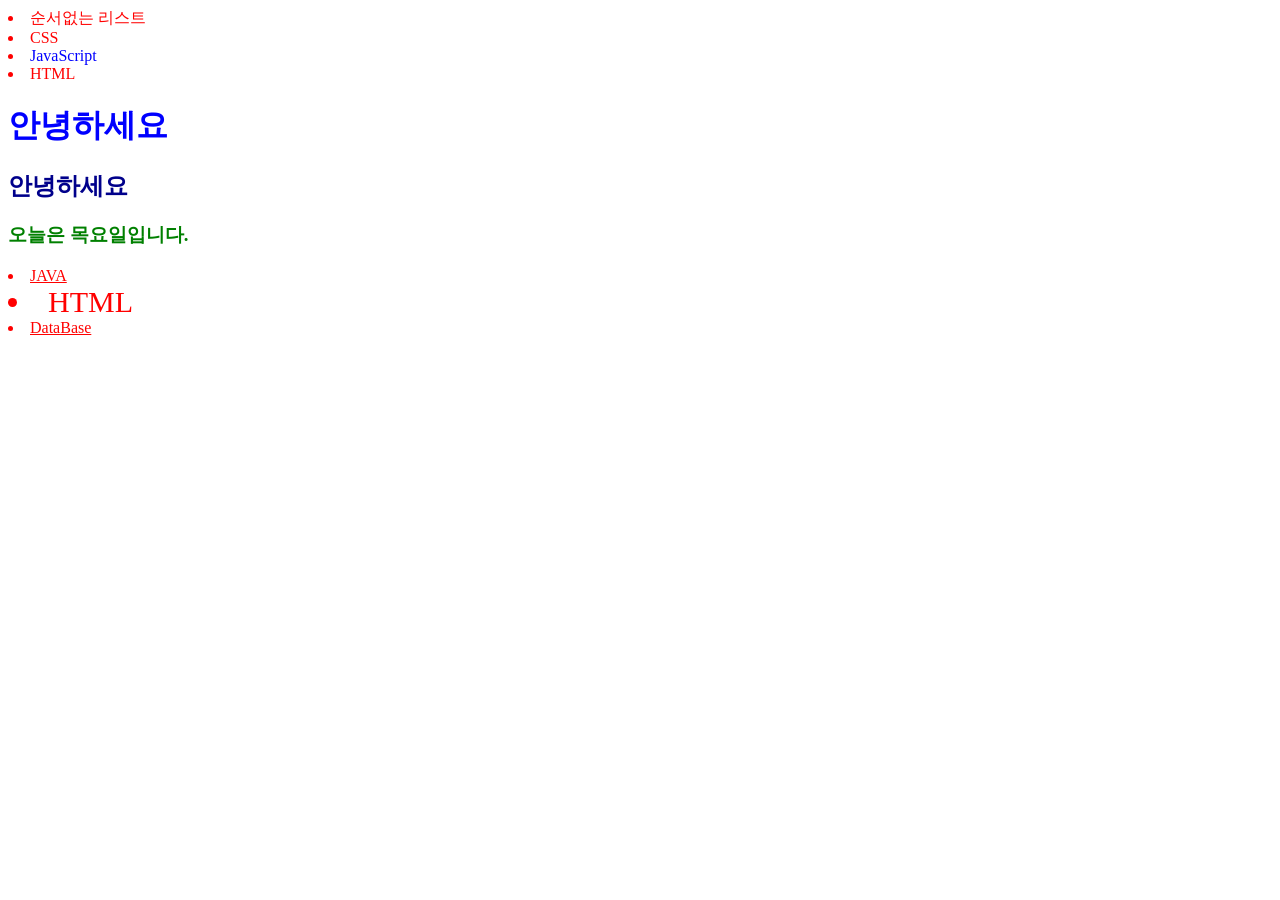
<file: basic_html/basic/index.html>
<!DOCTYPE html>
<html lang="ko">
<head>
  <meta charset="UTF-8">
  <meta name="viewport" content="width=device-width, initial-scale=1.0">
  <title>Document</title>
  <link rel="stylesheet" href="./css/main.css">
</head>
<body>
  <li>순서없는 리스트</li>
  <li><font color="red">CSS</font></li>
  <li><font color="blue">JavaScript</font></li>
  <li>HTML</li>
  <h1 style="color: blue;">안녕하세요</h1>
  <h2>안녕하세요</h2>
  <h3>오늘은 목요일입니다.</h3>
  <li class="other">JAVA</li>
  <li id="select">HTML</li>
  <li class="other">DataBase</li>
</body>
</html>
</file>
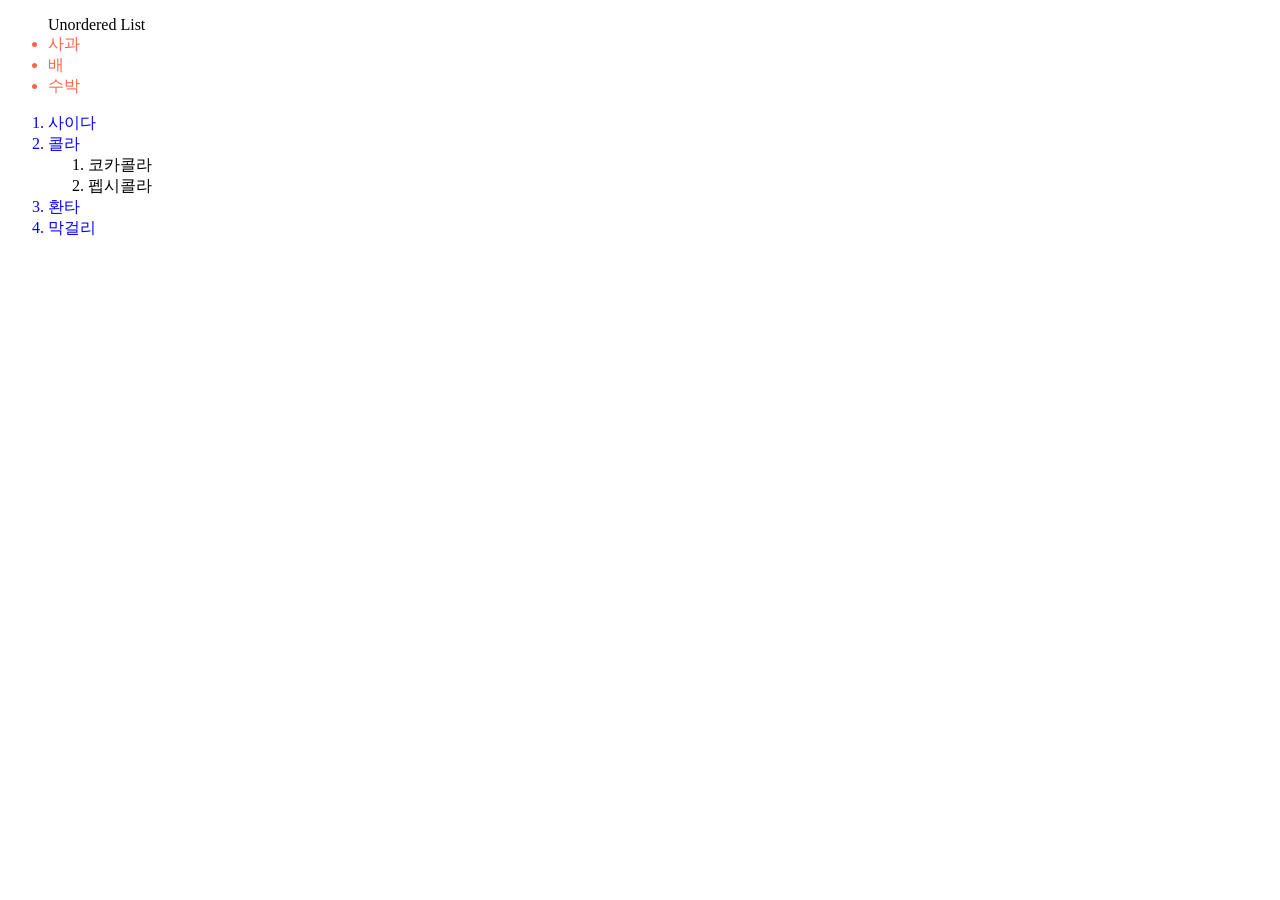
<file: basic_html/selector/index.html>
<!DOCTYPE html>
<html lang="ko">
<head>
  <meta charset="UTF-8">
  <meta name="viewport" content="width=device-width, initial-scale=1.0">
  <title>Document</title>
  <link rel="stylesheet" href="./css/home.css">
</head>
<body>
  <ul> Unordered List
    <li>사과</li>
    <li>배</li>
    <li>수박</li>
  </ul>
  <ol>
    <li class="beverage">사이다</li>
    <li class="beverage">콜라
      <ol id="cola">
        <li>코카콜라</li>
        <li>펩시콜라</li>
      </ol>
    </li>
    <li class="beverage">환타</li>
    <li class="beverage">막걸리</li>
  </ol>
</body>
</html>
</file>
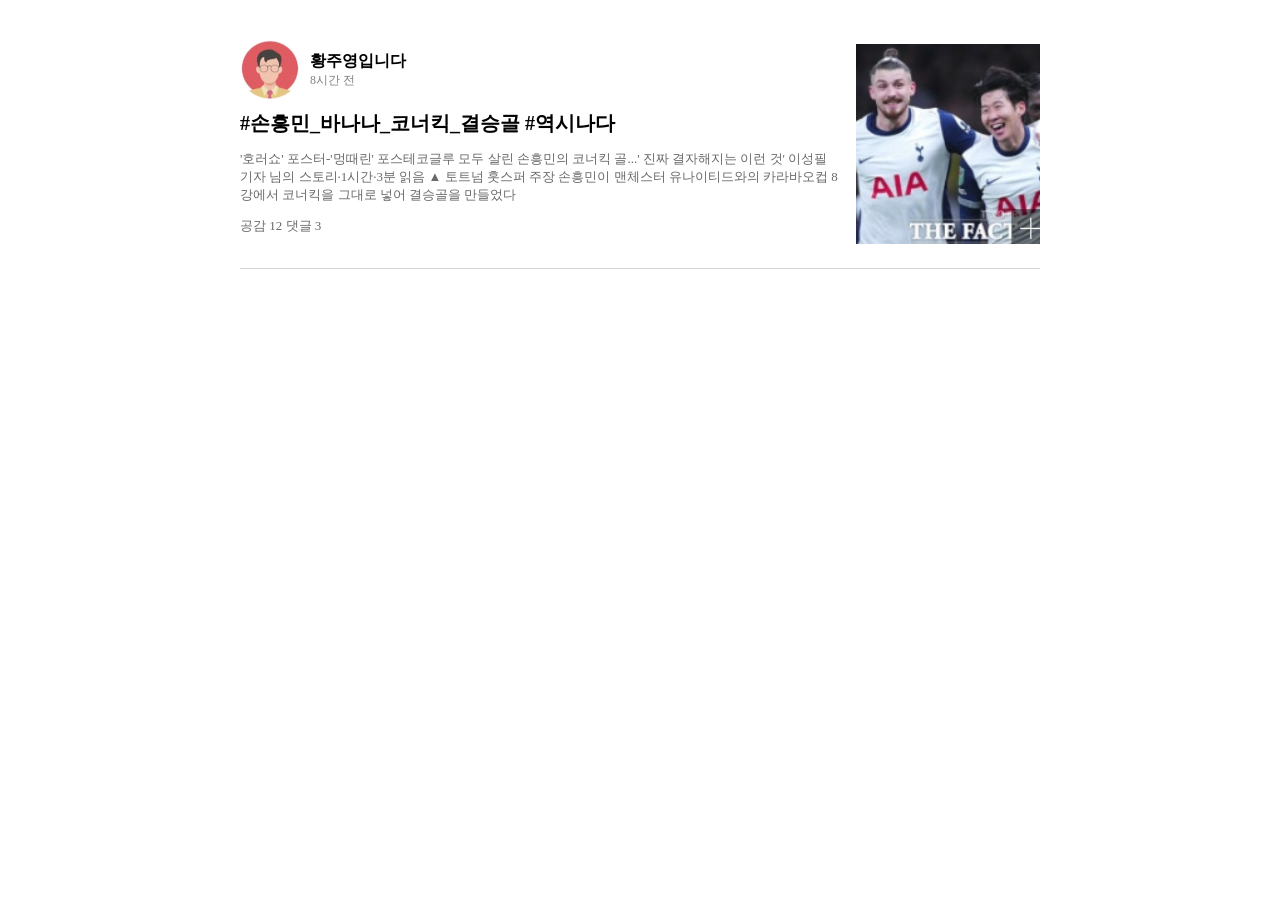
<file: blog/blog-flex.html>
<!doctype html>
<html lang="ko">
  <head>
    <meta charset="UTF-8" />
    <meta name="viewport" content="width=device-width, initial-scale=1.0" />
    <title>Document</title>
    <link rel="stylesheet" href="./css/blog-flex.css">
  </head>

  <body>
    <div class="container">
      <div class="blog-content">
        <!-- 블로그 내용 -->
        <div class="blog-header">
          <img
            class="profile_img"
            src="./images/profile_img.JPG"
            alt="프로필"
          />
          <div class="blog-name">
            <h4>황주영입니다</h4>
            <p>8시간 전</p>
          </div>
        </div>
        <!--  내용 -->
        <div class="blog-text">
          <h4 class="blog-title">#손흥민_바나나_코너킥_결승골 #역시나다</h4>
          <p>
            '호러쇼' 포스터-'멍때린' 포스테코글루 모두 살린 손흥민의 코너킥
            골...' 진짜 결자해지는 이런 것' 이성필 기자 님의 스토리·1시간·3분
            읽음 ▲ 토트넘 훗스퍼 주장 손흥민이 맨체스터 유나이티드와의
            카라바오컵 8강에서 코너킥을 그대로 넣어 결승골을 만들었다
          </p>
          <p class="meta">공감 12 댓글 3</p>
        </div>
      </div>
      <div class="blog-img">
        <!-- 손흥민사진 -->
        <img src="./images/blog_img.JPG" alt="이미지" />
      </div>
    </div>
  </body>
</html>
</file>
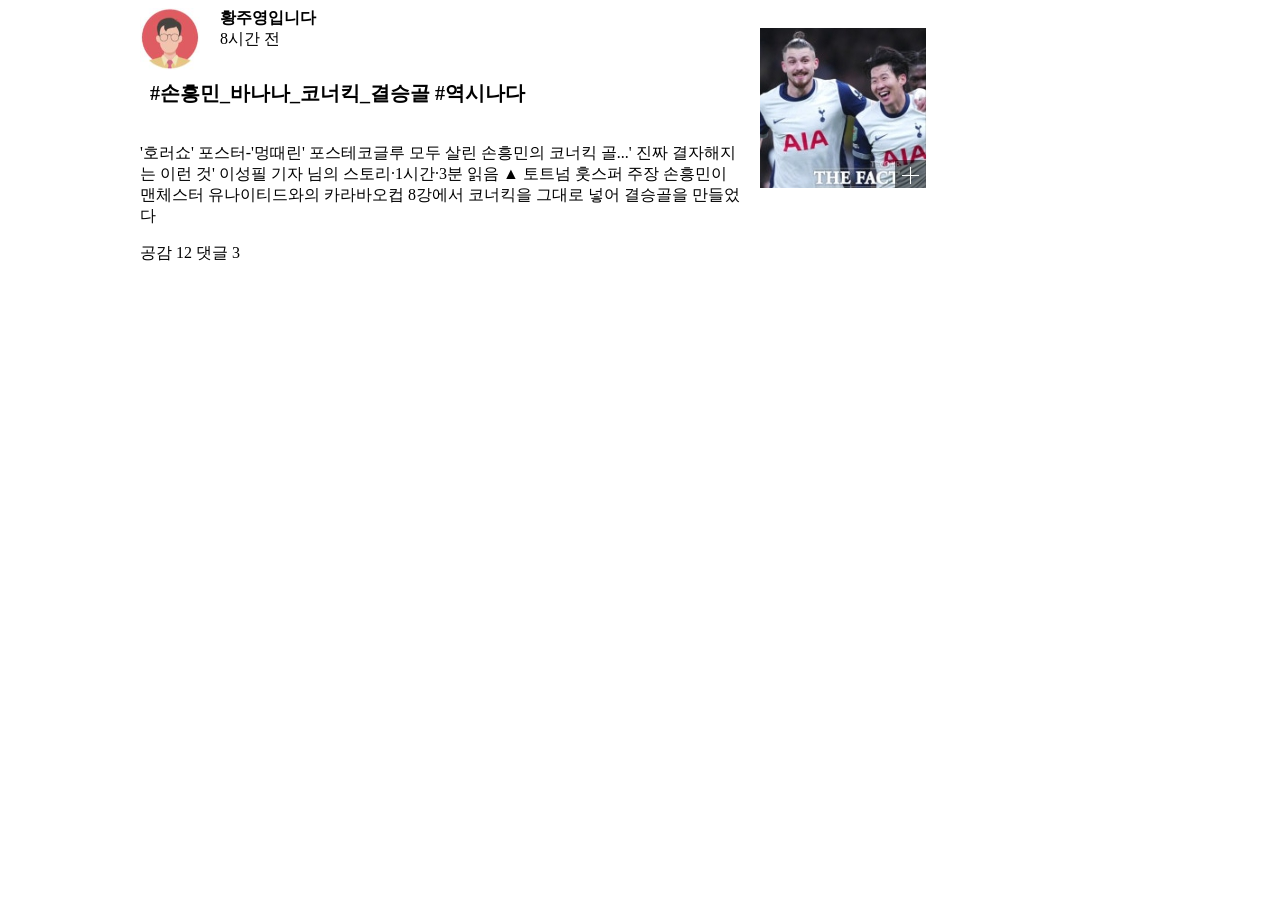
<file: blog/blog.html>
<!doctype html>
<html lang="ko">
  <head>
    <meta charset="UTF-8" />
    <meta name="viewport" content="width=device-width, initial-scale=1.0" />
    <title>Document</title>
    <link rel="stylesheet" href="./css/blog.css">
  </head>

  <body>
    <div class="container">
      <div class="blog-content">
        <!-- 블로그 내용 -->
        <div>
          <img
            class="profile_img"
            src="./images/profile_img.JPG"
            alt="프로필"
          />
          <div class="blog-name">
            <h4>황주영입니다</h4>
            <p>8시간 전</p>
          </div>
        </div>
        <!--  내용 -->
        <div style="clear: both">
          <h4 class="blog-title">#손흥민_바나나_코너킥_결승골 #역시나다</h4>
          <p>
            '호러쇼' 포스터-'멍때린' 포스테코글루 모두 살린 손흥민의 코너킥
            골...' 진짜 결자해지는 이런 것' 이성필 기자 님의 스토리·1시간·3분
            읽음 ▲ 토트넘 훗스퍼 주장 손흥민이 맨체스터 유나이티드와의
            카라바오컵 8강에서 코너킥을 그대로 넣어 결승골을 만들었다
          </p>
          <p>공감 12 댓글 3</p>
        </div>
      </div>
      <div class="blog-img">
        <!-- 손흥민사진 -->
        <img src="./images/blog_img.JPG" alt="이미지" />
      </div>
    </div>
  </body>
</html>
</file>
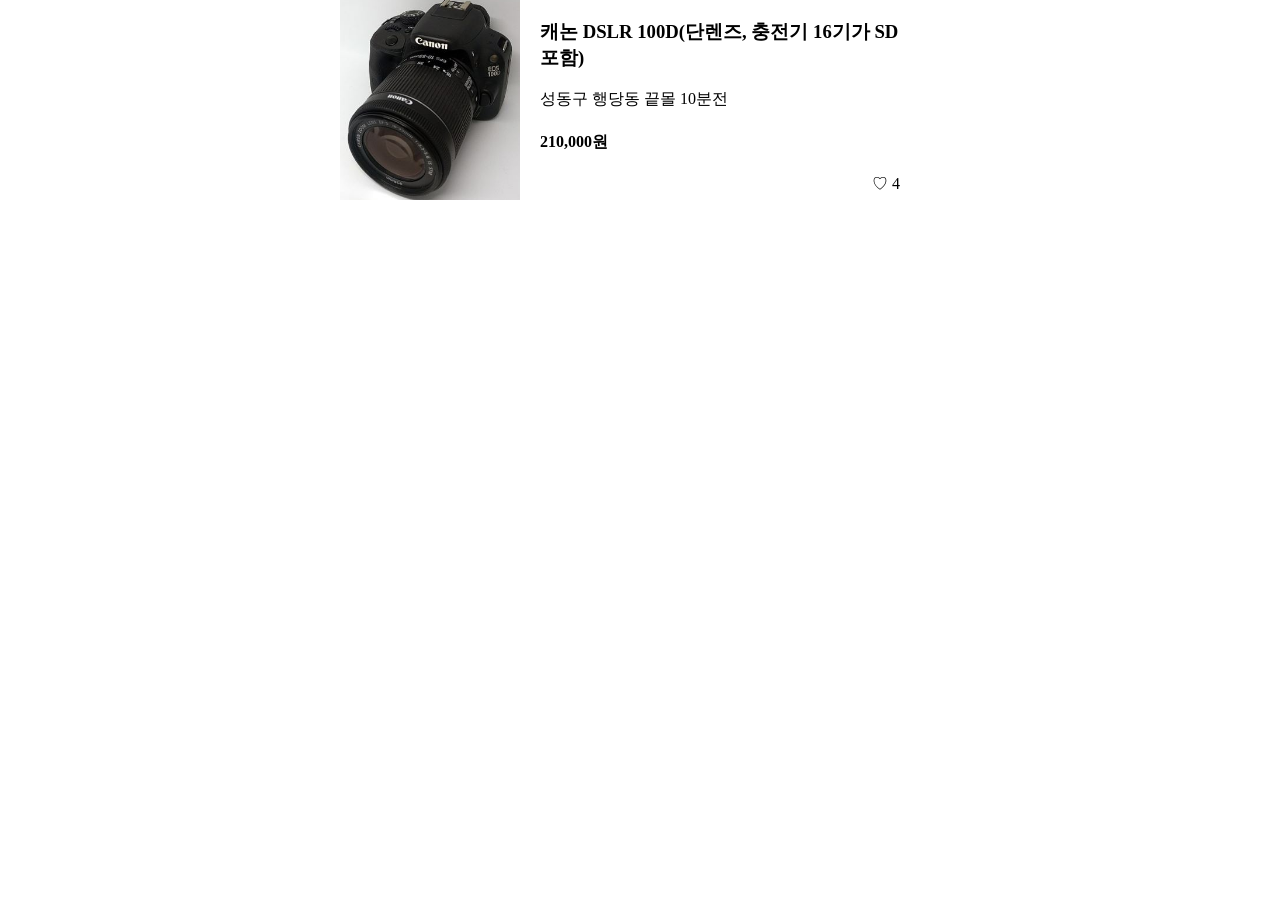
<file: camera/camera.html>
<!DOCTYPE html>
<html lang="ko">
<head>
  <meta charset="UTF-8">
  <meta name="viewport" content="width=device-width, initial-scale=1.0">
  <link href="https://fonts.googleapis.com/css2?family=Noto+Sans+KR&display=swap" rel="stylesheet">
  <link rel="stylesheet" href="./css/camera.css">
  <title>Document</title>
</head>
<body>
  <div class="container">
    <div class="product-img"></div>
    <div class="content">
      <h3>캐논 DSLR 100D(단렌즈, 충전기 16기가 SD 포함)</h3>
      <p>성동구 행당동 끝몰 10분전</p>
      <h4>210,000원</h4>
      <p style="text-align: right;">♡ 4</p>
    </div>
  </div>
</body>
</html>
</file>
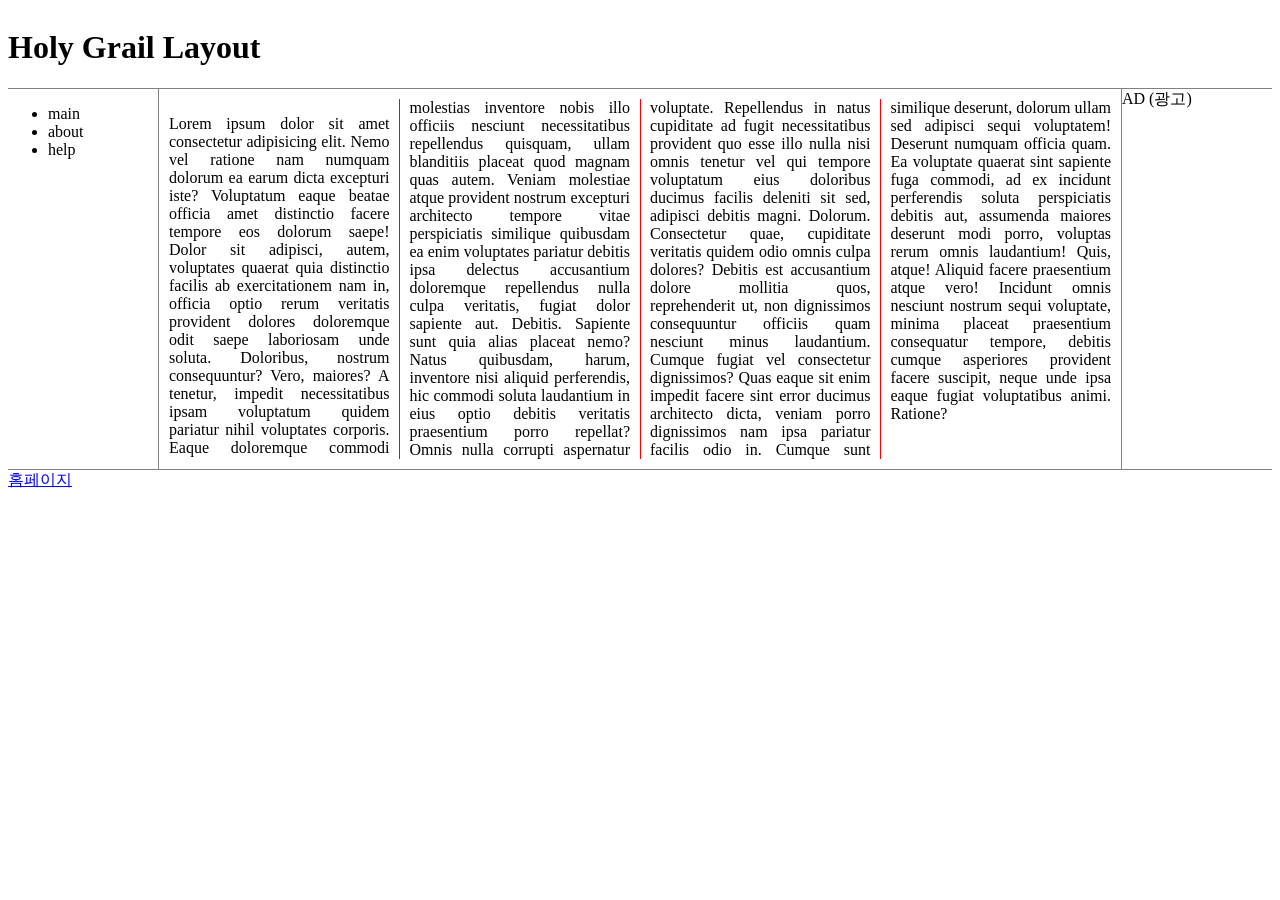
<file: flex/flex-layout.html>
<!DOCTYPE html>
<html lang="ko">
<head>
  <meta charset="UTF-8">
  <meta name="viewport" content="width=device-width, initial-scale=1.0">
  <title>Document</title>
  <style>
    body{
      display: flex;
      justify-content: center;
    }

    .container{
      display: flex;
      flex-direction: column;
      width: 1500px;
    }
    header {
      border-bottom: 1px solid gray;
    }

    footer {
      border-top: 1px solid gray;
    }

    nav {
      border-right: 1px solid gray;
    }
    aside {
      border-left: 1px solid gray;
    }

    nav, aside {
      /* 너비 고정 */
      flex-basis: 150px; 
      /* 다른 놈 희생 */
      flex-shrink: 0;
    }

    .content {
      display: flex;
    }

    main {
      text-align: justify;
      padding: 10px;
      column-count: 4;
      column-width: 200px;
      column-gap: 20px;
      column-rule-color: red;
      column-rule-style: solid;
      column-rule-width: 1px;
    }


  </style>
</head>
<body>
  <div class="container">
    <header>
      <h1>Holy Grail Layout</h1>
    </header>
    <section class="content">
      <nav>
        <ul>
          <li>main</li>
          <li>about</li>
          <li>help</li>
        </ul>
      </nav>
      <main>
        <p>
          Lorem ipsum dolor sit amet consectetur adipisicing elit. Nemo vel ratione nam numquam dolorum ea earum dicta excepturi iste? Voluptatum eaque beatae officia amet distinctio facere tempore eos dolorum saepe!
          Dolor sit adipisci, autem, voluptates quaerat quia distinctio facilis ab exercitationem nam in, officia optio rerum veritatis provident dolores doloremque odit saepe laboriosam unde soluta. Doloribus, nostrum consequuntur? Vero, maiores?
          A tenetur, impedit necessitatibus ipsam voluptatum quidem pariatur nihil voluptates corporis. Eaque doloremque commodi molestias inventore nobis illo officiis nesciunt necessitatibus repellendus quisquam, ullam blanditiis placeat quod magnam quas autem.
          Veniam molestiae atque provident nostrum excepturi architecto tempore vitae perspiciatis similique quibusdam ea enim voluptates pariatur debitis ipsa delectus accusantium doloremque repellendus nulla culpa veritatis, fugiat dolor sapiente aut. Debitis.
          Sapiente sunt quia alias placeat nemo? Natus quibusdam, harum, inventore nisi aliquid perferendis, hic commodi soluta laudantium in eius optio debitis veritatis praesentium porro repellat? Omnis nulla corrupti aspernatur voluptate.
          Repellendus in natus cupiditate ad fugit necessitatibus provident quo esse illo nulla nisi omnis tenetur vel qui tempore voluptatum eius doloribus ducimus facilis deleniti sit sed, adipisci debitis magni. Dolorum.
          Consectetur quae, cupiditate veritatis quidem odio omnis culpa dolores? Debitis est accusantium dolore mollitia quos, reprehenderit ut, non dignissimos consequuntur officiis quam nesciunt minus laudantium. Cumque fugiat vel consectetur dignissimos?
          Quas eaque sit enim impedit facere sint error ducimus architecto dicta, veniam porro dignissimos nam ipsa pariatur facilis odio in. Cumque sunt similique deserunt, dolorum ullam sed adipisci sequi voluptatem!
          Deserunt numquam officia quam. Ea voluptate quaerat sint sapiente fuga commodi, ad ex incidunt perferendis soluta perspiciatis debitis aut, assumenda maiores deserunt modi porro, voluptas rerum omnis laudantium! Quis, atque!
          Aliquid facere praesentium atque vero! Incidunt omnis nesciunt nostrum sequi voluptate, minima placeat praesentium consequatur tempore, debitis cumque asperiores provident facere suscipit, neque unde ipsa eaque fugiat voluptatibus animi. Ratione?
        </p>
      </main>
      <aside>
        AD (광고)
      </aside>
    </section>
    <footer>
      <a href="www.naver.com">홈페이지</a>
    </footer>
  </div>
</body>
</html>
</file>
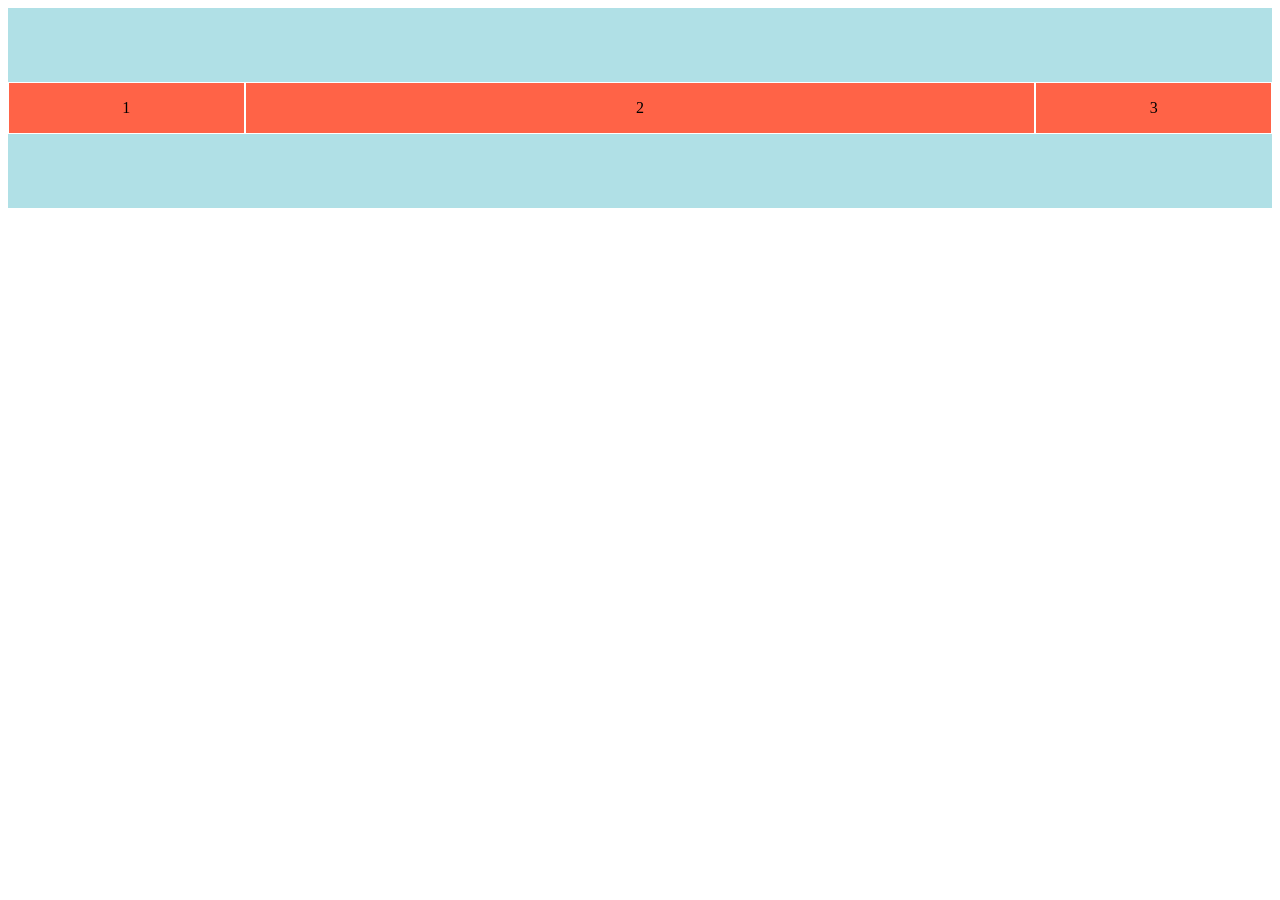
<file: flex/flex_test.html>
<!DOCTYPE html>
<html lang="ko">
<head>
  <meta charset="UTF-8">
  <meta name="viewport" content="width=device-width, initial-scale=1.0">
  <title>Document</title>
  <style>
    .container {
      background-color: powderblue;
      height: 200px;
      display: flex;
      flex-direction: row;
      /* 교차축의 중심 */
      align-items: center;  
      /* 주축을 중심으로 맞춤 */
      justify-content: center;
    }
    .item{
      width: 50px;
      height: 50px;
      background-color: tomato;
      border: 1px solid white;
      /* div 태그 내 내용 가로 맞춤 */
      text-align: center;  
      /* div 태그 내 내용 세로 맞춤 */
      align-content: center;
    }
    /* 특정 자식만 배율을 지정하는 법 */
    /* .item:nth-child(2), .item:nth-child(4) {
      flex-grow: 2;
    } */
  </style>
</head>
<body>
  <div class="container">
    <!-- flex-basis = 자기값보다 브라우저가 작아지면 희생 -->
     <!-- flex-shrink = 자기 크기를 무조건 고집 함. -->
    <!-- <div class="item" style="flex-basis: 600px;  flex-shrink: 0;">1</div> -->
    <div class="item" style="flex-grow: 2;">1</div>
    <div class="item" style="flex-grow: 8;">2</div>
    <div class="item" style="flex-grow: 2;">3</div>

  </div>
</body>
</html>
</file>
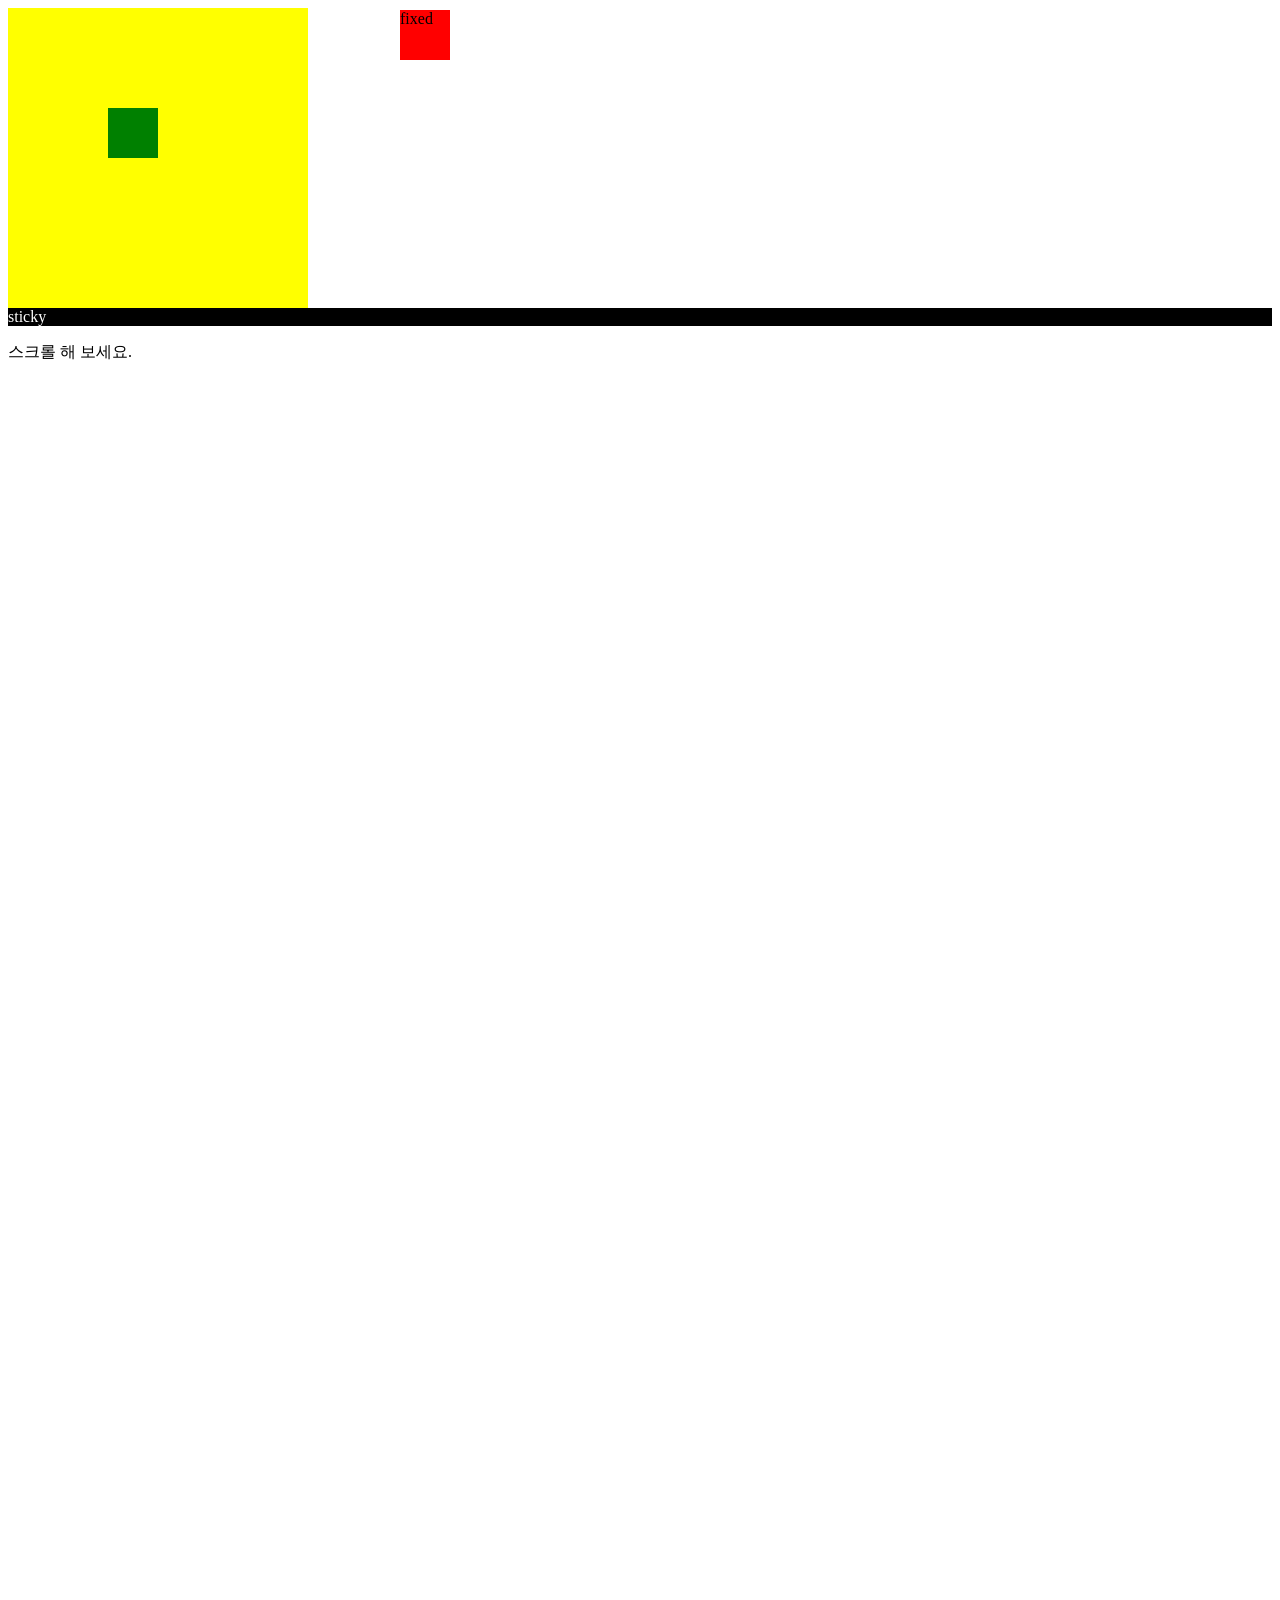
<file: position/position.html>
<!DOCTYPE html>
<html lang="ko">
<head>
  <meta charset="UTF-8">
  <meta name="viewport" content="width=device-width, initial-scale=1.0">
  <title>Document</title>
</head>
<style>
  body {
    height: 20000px;
  }
  .parent {
    width: 300px;
    height: 300px;
    background: yellow;
    /* margin: 30px; */
    position: relative;
    top: 0;
    left: 0;
  }
  /* position : relative : 내 원래의 위치를 기준으로 이동 */
  /* position을 주면 공중에 붕 떠버린다. */
  /* position : absolute : 나의 부모 기준으로 해서 움직이는 아이 */
  /* 단, 내 조상 중 position : relative 로 선언된 곳이 기준 */
  .child {
    width: 50px;
    height: 50px;
    background: green;
    /* position: relative; */
    position: absolute;
    top: 100px;
    left: 100px;
  }
  /* fixed : 카톡상당채널 / 맨 위로 이동 */
  .fixed {
    position: fixed;
    width: 50px;
    height: 50px;
    top: 10px;
    left: 400px;
    background: red;
  }
  /* sticky - 주로 상단 메뉴 / 테이블의 헤더 */
  .sticky {
    position: sticky;
    top: 0;
    background: black;
    color: white;
  }
</style>
<body>
  <div class="parent">
    <div class="child"></div>
  </div>
  <div class="sticky">sticky</div>
  <div class="fixed">fixed</div>
  <p>스크롤 해 보세요.</p>
</body>
</html>
</file>
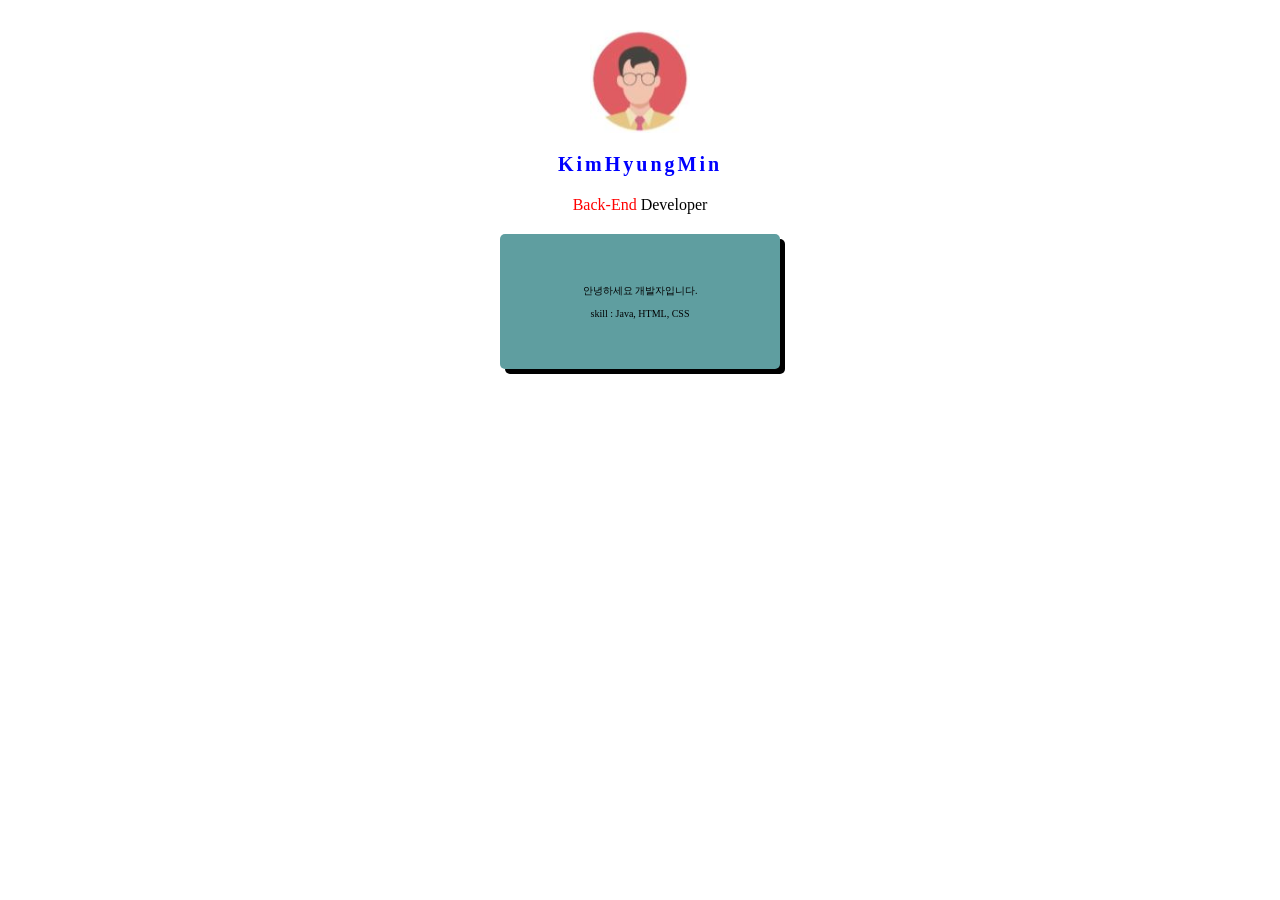
<file: profile/profile.html>
<!DOCTYPE html>
<html lang="ko">
<head>
  <meta charset="UTF-8">
  <meta name="viewport" content="width=device-width, initial-scale=1.0">
  <!-- Google Fonts (Noto Sans KR 추천) -->
  <link href="https://fonts.googleapis.com/css2?family=Noto+Sans+KR&display=swap" rel="stylesheet">
  <title>Document</title>
  <link rel="stylesheet" href="./css/profile.css">
</head>
<body>
  <img src="./images/profile_img.JPG" alt="profile" class="profileImage">
  <h3 class="title">KimHyungMin</h3>
  <p>
    <span style="color:red;">Back-End</span> Developer
  </p>
  <div class="box">
    <p>안녕하세요 개발자입니다.</p>
    <p>skill : Java, HTML, CSS</p>
  </div>
</body>
</html>
</file>
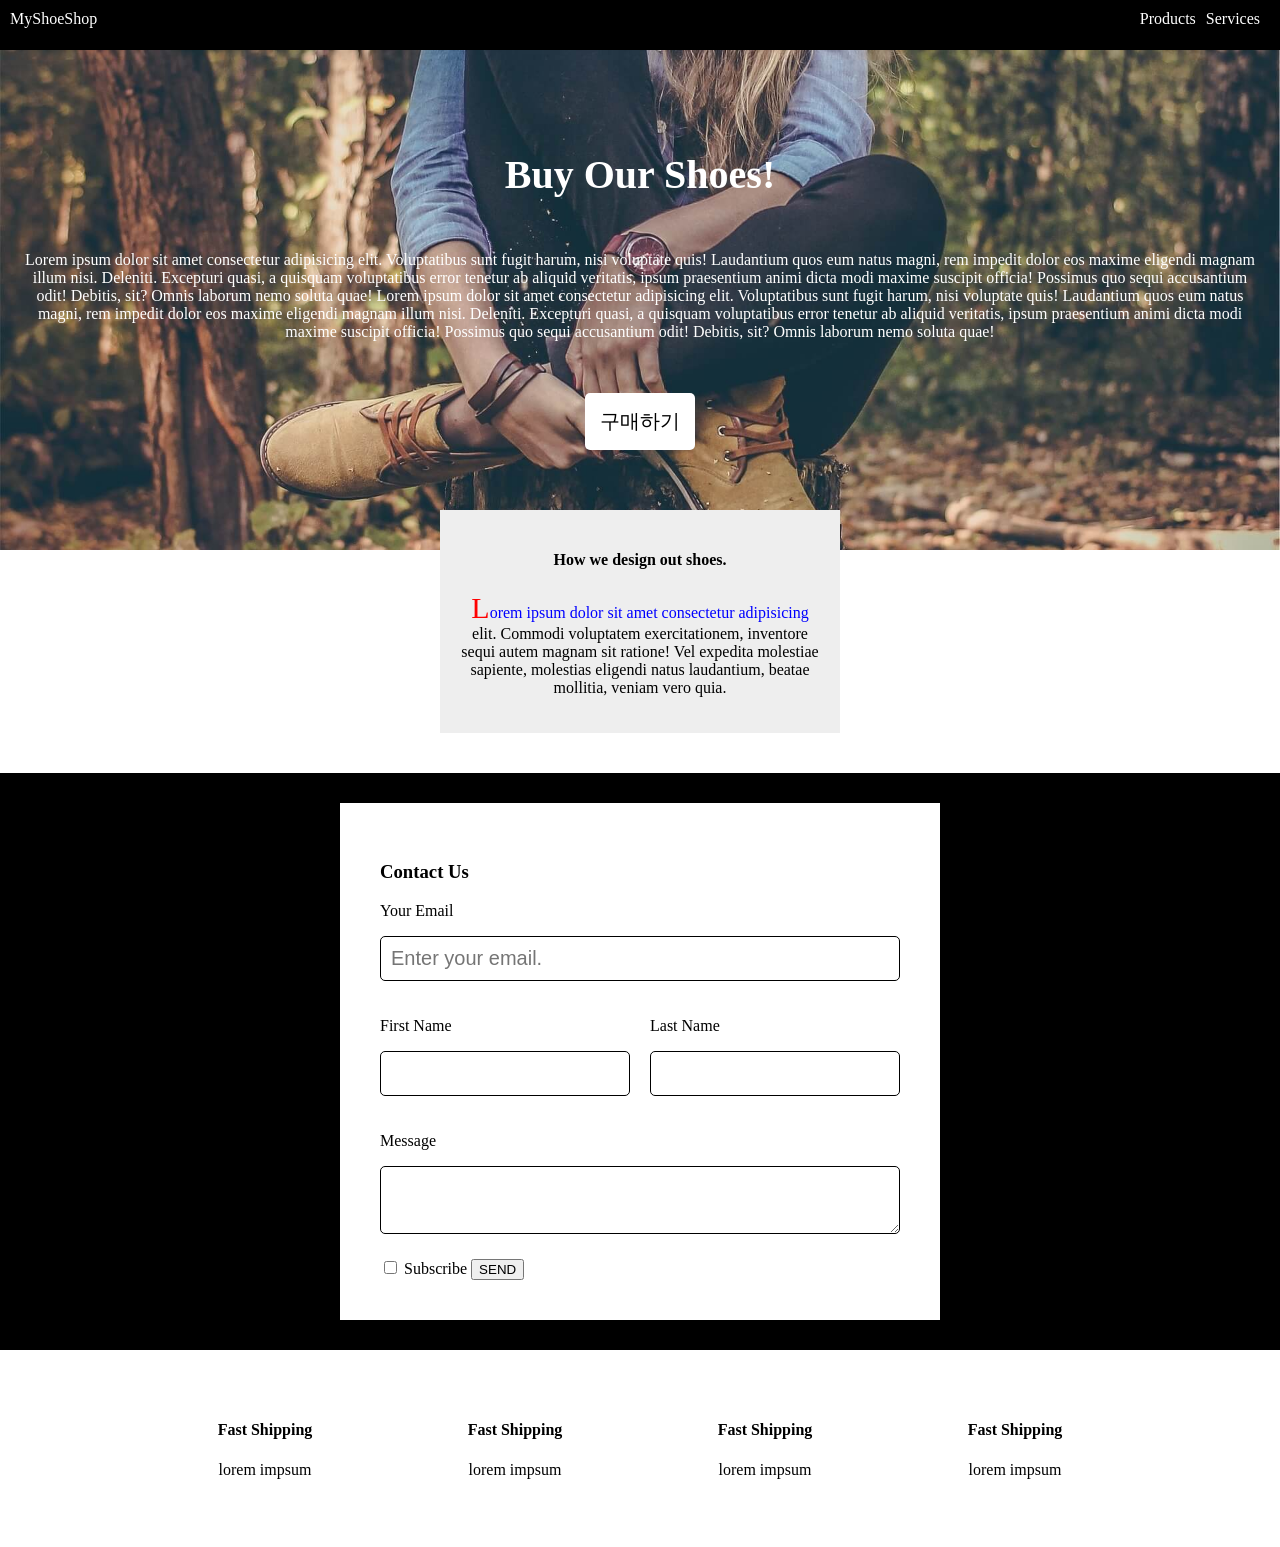
<file: shoes/shoes.html>
<!doctype html>
<html lang="ko">
  <head>
    <meta charset="UTF-8" />
    <meta name="viewport" content="width=device-width, initial-scale=1.0" />
    <link rel="stylesheet" href="./css/shoes.css" />
    <title>My Shoes Shop</title>
  </head>
  <body>
    <!-- 메뉴 생성 -->
    <div class="nav-container">
      <div class="nav-item">MyShoeShop</div>
      <div style="flex-grow: 1"></div>
      <div class="nav-item">Products</div>
      <div class="nav-item">Services</div>
    </div>
    <div class="main-background">
      <h4 class="main-title">Buy Our Shoes!</h4>
      <p class="main-content">
        Lorem ipsum dolor sit amet consectetur adipisicing elit. Voluptatibus
        sunt fugit harum, nisi voluptate quis! Laudantium quos eum natus magni,
        rem impedit dolor eos maxime eligendi magnam illum nisi. Deleniti.
        Excepturi quasi, a quisquam voluptatibus error tenetur ab aliquid
        veritatis, ipsum praesentium animi dicta modi maxime suscipit officia!
        Possimus quo sequi accusantium odit! Debitis, sit? Omnis laborum nemo
        soluta quae! Lorem ipsum dolor sit amet consectetur adipisicing elit.
        Voluptatibus sunt fugit harum, nisi voluptate quis! Laudantium quos eum
        natus magni, rem impedit dolor eos maxime eligendi magnam illum nisi.
        Deleniti. Excepturi quasi, a quisquam voluptatibus error tenetur ab
        aliquid veritatis, ipsum praesentium animi dicta modi maxime suscipit
        officia! Possimus quo sequi accusantium odit! Debitis, sit? Omnis
        laborum nemo soluta quae!
      </p>
      <button class="main-button">구매하기</button>
    </div>
    <div class="explain-box">
      <h4>How we design out shoes.</h4>
      <p class="pseudo">
        Lorem ipsum dolor sit amet consectetur adipisicing elit. Commodi
        voluptatem exercitationem, inventore sequi autem magnam sit ratione! Vel
        expedita molestiae sapiente, molestias eligendi natus laudantium, beatae
        mollitia, veniam vero quia.
      </p>
    </div>
    <div class="form-background">
      <div class="form-white">
        <form action="" method="get">
          <div class="w-100">
            <h3>Contact Us</h3>
            <p>Your Email</p>
            <input
              type="email"
              class="form-input"
              placeholder="Enter your email."
            />
          </div>
          <div class="w-50">
            <p>First Name</p>
            <input type="text" class="form-input" />
          </div>
          <div class="w-50">
            <p>Last Name</p>
            <input type="text" class="form-input" />
          </div>
          <div style="clear: both"></div>
          <div class="w-100">
            <p>Message</p>
            <textarea class="form-input"></textarea>
          </div>
          <div class="w-100">
            <input type="checkbox" id="sub" />
            <label for="sub">Subscribe</label>
            <button class="yellow-button">SEND</button>
          </div>
        </form>
      </div>
    </div>
    <div class="product-container">
      <div>
        <h4>Fast Shipping</h4>
        <p>lorem impsum</p>
      </div>
      <div>
        <h4>Fast Shipping</h4>
        <p>lorem impsum</p>
      </div>
      <div>
        <h4>Fast Shipping</h4>
        <p>lorem impsum</p>
      </div>
      <div>
        <h4>Fast Shipping</h4>
        <p>lorem impsum</p>
      </div>
      <div style="float: none; clear: both"></div>
    </div>
  </body>
</html>
</file>
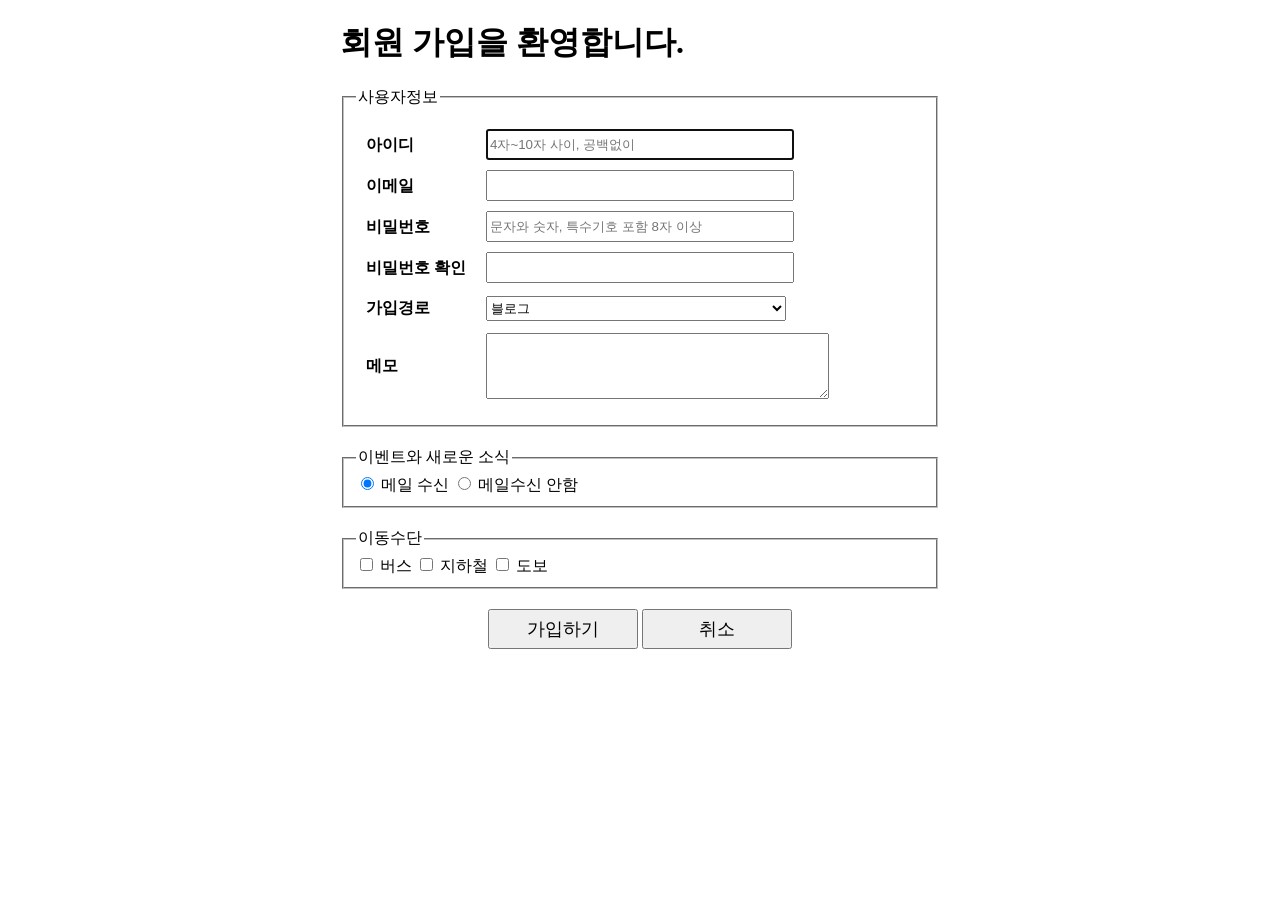
<file: signup/signup.html>
<!doctype html>
<html lang="ko">
  <head>
    <meta charset="UTF-8" />
    <meta name="viewport" content="width=device-width, initial-scale=1.0" />
    <link rel="stylesheet" href="./css/signup.css" />
    <script defer src="./js/signup.js"></script>
    <title>회원가입</title>
  </head>
  <body>
    <div class="container">
      <h1>회원 가입을 환영합니다.</h1>
      <form onsubmit="check_sign(event)" method="get">
        <fieldset>
          <legend>사용자정보</legend>
          <ul>
            <li>
              <label for="uid">아이디</label>
              <input
                type="text"
                id="uid"
                name="uid"
                required
                placeholder="4자~10자 사이, 공백없이"
                autofocus
              />
            </li>
            <li>
              <label for="email">이메일</label>
              <input type="email" name="email" id="email" />
            </li>
            <li>
              <label for="pwd">비밀번호</label>
              <input
                type="password"
                name="pwd"
                id="pwd"
                placeholder="문자와 숫자, 특수기호 포함 8자 이상"
              />
            </li>
            <li>
              <label for="confirm">비밀번호 확인</label>
              <input type="password" id="confirm" />
            </li>
            <li>
              <label for="path">가입경로</label>
              <select name="path" id="path">
                <option value="blog">블로그</option>
                <option value="search">검색</option>
                <option value="sns">SNS</option>
                <option value="etc">기타</option>
              </select>
            </li>
            <li>
              <label for="memo">메모</label>
              <textarea name="memo" id="memo" cols="40" rows="4"></textarea>
            </li>
          </ul>
        </fieldset>
        <fieldset>
          <legend>이벤트와 새로운 소식</legend>
          <input type="radio" name="mail" id="mail_yes" value="yes" checked />
          <label for="mail_yes">메일 수신</label>
          <input type="radio" name="mail" id="mail_no" value="no" />
          <label for="mail_no">메일수신 안함</label>
        </fieldset>
        <fieldset>
          <legend>이동수단</legend>
          <input type="checkbox" id="bus" name="bus" />
          <label for="bus">버스</label>
          <input type="checkbox" id="metro" name="metro" />
          <label for="metro">지하철</label>
          <input type="checkbox" id="walking" name="walking" />
          <label for="walking">도보</label>
        </fieldset>
        <div class="buttons">
          <input type="submit" value="가입하기" />
          <input type="reset" value="취소" />
        </div>
      </form>
    </div>
  </body>
</html>
</file>
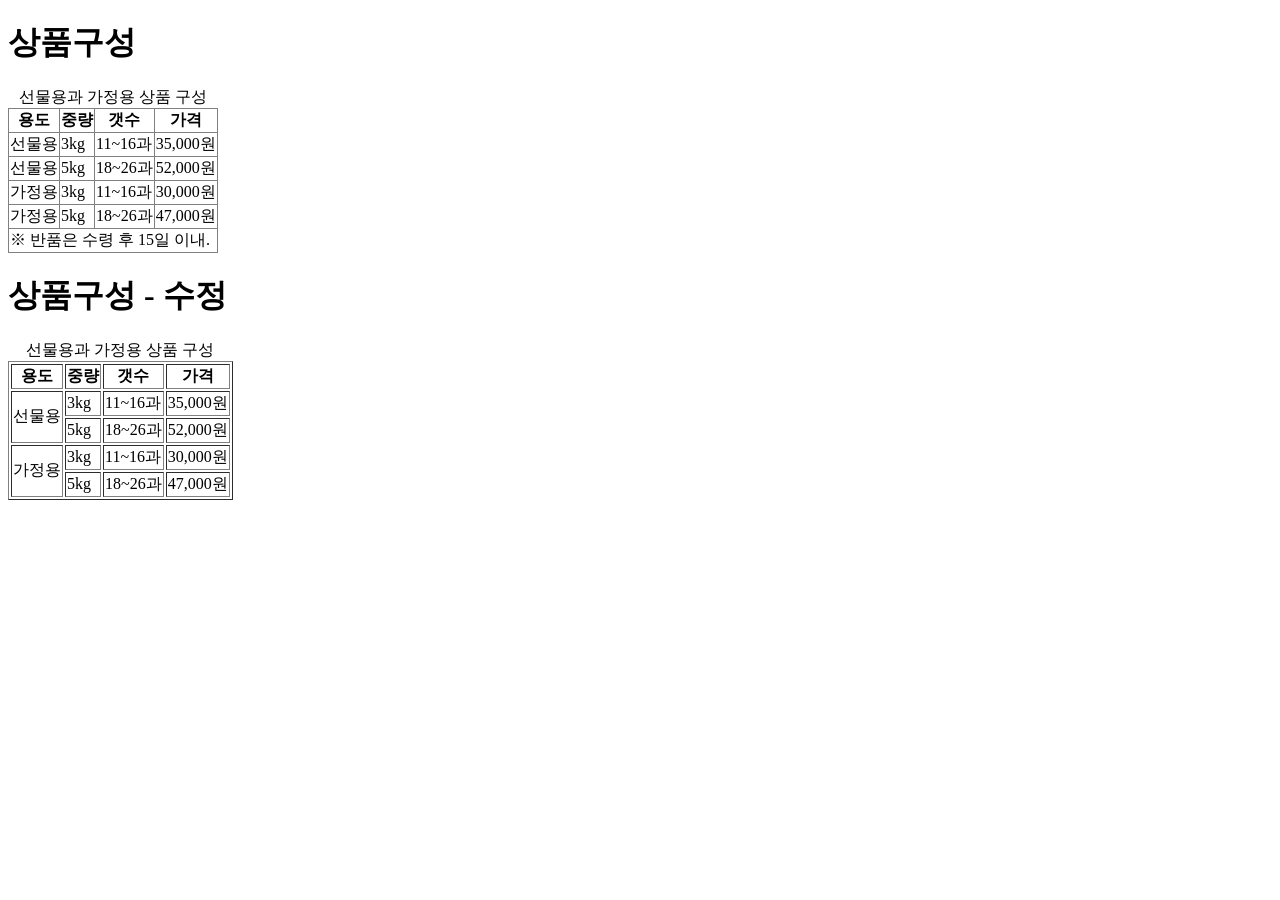
<file: table/table.html>
<!doctype html>
<html lang="ko">
  <head>
    <meta charset="UTF-8" />
    <meta name="viewport" content="width=device-width, initial-scale=1.0" />
    <title>Document</title>
  </head>
  <body>
    <h1>상품구성</h1>
    <table border="1" style="border-collapse: collapse">
      <caption>
        선물용과 가정용 상품 구성
      </caption>
      <thead>
        <tr>
          <th>용도</th>
          <th>중량</th>
          <th>갯수</th>
          <th>가격</th>
        </tr>
      </thead>
      <tbody>
        <tr>
          <td>선물용</td>
          <td>3kg</td>
          <td>11~16과</td>
          <td>35,000원</td>
        </tr>
        <tr>
          <td>선물용</td>
          <td>5kg</td>
          <td>18~26과</td>
          <td>52,000원</td>
        </tr>
        <tr>
          <td>가정용</td>
          <td>3kg</td>
          <td>11~16과</td>
          <td>30,000원</td>
        </tr>
        <tr>
          <td>가정용</td>
          <td>5kg</td>
          <td>18~26과</td>
          <td>47,000원</td>
        </tr>
        <tr>
          <td colspan="4">※ 반품은 수령 후 15일 이내.</td>
        </tr>
      </tbody>
    </table>

    <h1>상품구성 - 수정</h1>
    <table border="1">
      <caption>
        선물용과 가정용 상품 구성
      </caption>
      <tr>
        <th>용도</th>
        <th>중량</th>
        <th>갯수</th>
        <th>가격</th>
      </tr>
      <tr>
        <td rowspan="2">선물용</td>
        <td>3kg</td>
        <td>11~16과</td>
        <td>35,000원</td>
      </tr>
      <tr>
        <td>5kg</td>
        <td>18~26과</td>
        <td>52,000원</td>
      </tr>
      <tr>
        <td rowspan="2">가정용</td>
        <td>3kg</td>
        <td>11~16과</td>
        <td>30,000원</td>
      </tr>
      <tr>
        <td>5kg</td>
        <td>18~26과</td>
        <td>47,000원</td>
      </tr>
    </table>
  </body>
</html>
</file>
<file: basic_html/basic/css/main.css>
li {
  color: red;
}
h2 {
  color: darkblue;
}
h3 {
  color: green;
}
.other {
  text-decoration: underline;
}
#select {
  font-size: 30px;
}
</file>
<file: basic_html/selector/css/home.css>
/* ul 태그 밑의  li 모두 */
ul li{
  color: tomato;
}
.beverage {
  color: blue;
}

#cola li {
  color: black;
}
</file>
<file: blog/css/blog-flex.css>
.container {
  width: 800px;
  margin: 40px auto;
  display: flex;
  /* flex-direction: column; */
  justify-content: space-between;
  border-bottom: 1px solid lightgray;  /* #ddd */
  padding-bottom: 20px
}

.blog-content {
  width: 75%;
}

.blog-img {
  width: 23%;
  display: flex;
  align-items: center;
}

.blog-img img {
  width: 100%;
  height: 200px;
  object-fit: cover;
}

.blog-header {
  display: flex;
  align-items: center;
  margin-bottom: 10px;
}
.profile_img {
  width: 60px;
  height: 60px;
  border-radius: 50%;  
}

.blog-name {
  margin-left: 10px;
}

.blog-name h4, .blog-name p {
  margin: 0;
}
.blog-name p {
  font-size: 12px;
  color: gray;
}

.blog-title {
  font-size: 20px;
  font-weight: 600;
  margin: 10px 0;
}

.blog-text p {
  font-size: 13px;
  color : dimgray
}

.meta {
  margin-top: 10px;
  font-size: 12px;
  color : gray
}
</file>
<file: blog/css/blog.css>
.container {
  width: 1000px;
  height: 200px;
  margin-left: auto;
  margin-right: auto;
}

.blog-content {
  width: 60%;  
  height: 100%;
  float: left;
}

.blog-img {
  margin-left: 20px;
  width: 30%;
  float: left;
  height: 100%;
  display: flex;
  align-items: center;
}
.profile_img {
  width: 60px;
  height: 100%;
  float: left;
}
.blog-name {
  float: left;
  margin-left: 20px;
}

.blog-name h4, .blog-name p {
  margin: 0;
}

.blog-title {
  font-weight: 600;
  font-size: 20px;
  padding: 10px;
}
</file>
<file: camera/css/camera.css>
body {
  margin: 0;
}
div {
  /* 박스의 크기가 고정 */
  /* border나 padding 영향을 받지 않도록 */
  box-sizing: border-box;
}
.container {
  margin-left: auto;
  margin-right: auto;
  width: 600px;
  height: 200px;
  /* background-color: yellow; */
}

.product-img {
  width: 30%;
  height: 100%;
  background-image: url("../images/camera.JPG");
  background-size: cover;
  background-repeat: no-repeat;
  background-position: center;
  /* background-color: black; */
  float: left;
  margin-right: 20px;
}

.content {
  float: left;
  width: 60%;
  height: 100%;
}
</file>
<file: profile/css/profile.css>
.profileImage {
  width: 100px;
  /* 인라인요소 -> 블럭요소변경 */
  display: block;
  margin-top: 30px;
  margin-left: auto;
  margin-right: auto;
}

.title{
  font-size: 20px;
  color: blue;
  letter-spacing: 3px;
  text-align: center;
  font-weight: 800;
}

p {
  text-align: center;
}

.box {
  width: 200px;
  background-color: cadetblue;
  /* height: 100px; */
  margin: 20px;
  padding: 40px;
  /* border: 4px solid black; */
  border-radius: 5px;
  margin-left: auto;
  margin-right: auto;
  font-size: 10px;
  box-shadow: 5px 5px black;
}
</file>
<file: shoes/css/shoes.css>
body {
  margin: 0;
}

div {
  box-sizing: border-box;
}

.main-background {
  width: 100%;
  height: 500px;
  background-image: url("../images/shoes_background.jpg");
  background-size: 100%;
  background-repeat: no-repeat;
  background-position: center;
  padding: 1px;
  text-align: center;
  position: relative;
}
.main-title {
  /* div 자식은 마진이 서로 겹침 현상이 발생 */
  /* 해결 방법은 부모에게 padding: 1px 주어서 해결 */
  color: white;
  font-size: 40px;
  margin-top: 100px;
}

.main-content {
  color: white;
  margin-left: 20px;
  margin-right: 20px;
}

.main-button {
  background-color: white;
  font-size: 20px;
  padding: 15px;
  border-radius: 5px;
  border: none;
  position: absolute;
  left: 50%;
  transform: translateX(-50%);
  bottom: 100px;
}

.main-button:hover {
  color: red;
}

.explain-box {
  width: 400px;
  margin: auto;
  padding: 20px;
  text-align: center;
  background-color: #eee;
  position: relative;
  top: -40px;
}

.pseudo::first-letter {
  color: red;
  font-size: 30px;
}

.pseudo::first-line {
  color: blue;
}

div, input, textarea {
  box-sizing: border-box;
}

.form-background {
  background-color: black;
  padding: 30px;
}
.form-white {
  background-color: white;
  padding: 30px;
  width: 80%;
  margin: auto;
  max-width: 600px;
}
.form-input {
  width: 100%;
  padding: 10px;
  font-size: 20px;
  border: 1px solid black;
  border-radius: 5px;
}

.w-100 {
  width: 100%;
  padding: 10px;
}

.w-50 {
  width: 50%;
  padding: 10px;
  float: left;
}

.nav-container {
  display: flex;
  height: 50px;
  padding: 10px;
  
  justify-content: center;
  background: black;
  color: white;
}

.nav-item {
  margin-right: 10px;
}

.product-container {
  width: 80%;
  max-width: 1000px;
  margin: auto;
  margin-top: 50px;
  margin-bottom: 50px;
  display: flex;
  flex-wrap: wrap;
}

.product-container div {
  /* float: left; */
  width: 25%;
  text-align: center;
}

/* 미디어쿼리 : 위치는 보통 css의 맨 마지막에 위치 */
/* 현재 브라우저 폭이 1200px 이하 될 경우 */
@media screen and (max-width: 1200px){
  .main-title {
    font-size: 30px;
  }
  .product-container {
    max-width: 600px;
    margin: 0 auto;
  }
  .product-container > div {
    flex: 1 1 50%;  /* 2개씩 1 줄 */
  }
}
/* 현재 브라우저 폭이 768px 이하 될 경우 */
@media screen and (max-width: 768px){
  .main-title {
    font-size: 20px;
  }
  .product-container > div {
    /* flex: 1 1 100%; 
       첫번째 : flex-basis(기본크기)
       두번째 : shrink (줄어들기)
       세번째 : flex-grow (늘어나기)
    */
    flex: 1 1 100%;  /* 1개씩 1 줄 */
    margin: 0 auto;
  }
}

/* 현재 브라우저 폭이 576px 이하 될 경우 */
@media screen and (max-width: 576px){
  .main-title {
    font-size: 10px;
  }
}
</file>
<file: signup/css/signup.css>
.container {
  width: 600px;
  margin: 10px auto;
}

fieldset {
  margin-bottom: 20px;
}

ul {
  list-style: none;
  padding-left: 0;
}

ul li {
  margin: 10px;
  display: flex;
  align-items: center;
}

li label {
  width: 120px;
  font-weight: bold;
  line-height: 30px;
}
input[type="text"], input[type="email"], input[type="password"], select {
  width: 300px;
  height: 25px;  
}
.buttons {
  text-align: center;
}

.buttons input {
  width: 150px;
  height: 40px;
  font-size: 18px;
}

.buttons input:hover {
  background-color: bisque;  
  color: #000;
}
</file>
